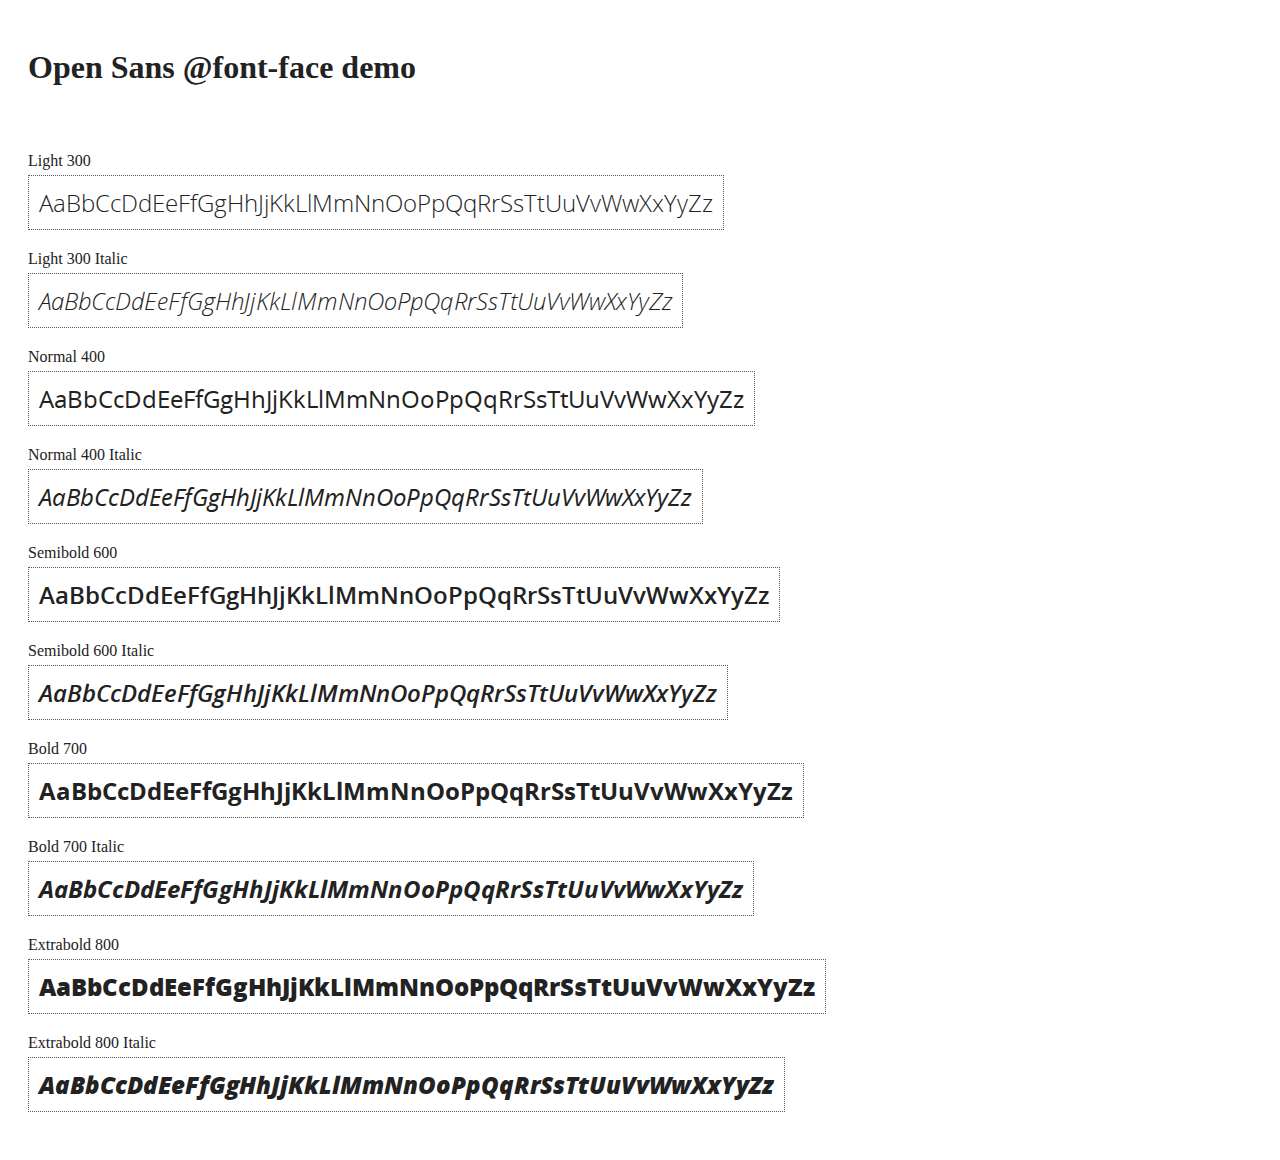
<file: Stylzz/js/angular-1.4.5/docs/components/open-sans-fontface-1.0.4/index.html>
<!DOCTYPE html>
<html>
	<head>
		<title>Open Sans @font-face demo</title>
		<meta charset="UTF-8" />
		<link rel="stylesheet" href="open-sans.css" type="text/css" />
		<style>
		body {
			padding: 20px;
			color: #222;
			background: #fff;
		}

		span { display: block; }

		.font-demo {
			display: inline-block;
			margin: 5px 0 20px;
			padding: 10px;
			border: 1px dotted #555;
			font-family: 'Open Sans';
			font-size: 24px;
		}
		</style>
	</head>
	<body>
		<h1>Open Sans @font-face demo</h1>
		<div style="margin-bottom:20px">
			<iframe src="http://ghbtns.com/github-btn.html?user=FontFaceKit&amp;repo=open-sans&amp;type=watch&amp;count=true"
					style="width:110px;height:20px;border:0"></iframe>
			<iframe src="http://ghbtns.com/github-btn.html?user=FontFaceKit&amp;repo=open-sans&amp;type=fork&amp;count=true"
					style="width:95px;height:20px;border:0"></iframe>
		</div>

		<span>Light 300</span>
		<div class="font-demo" style="font-weight:300">
			AaBbCcDdEeFfGgHhJjKkLlMmNnOoPpQqRrSsTtUuVvWwXxYyZz
		</div>

		<span>Light 300 Italic</span>
		<div class="font-demo" style="font-weight:300;font-style:italic">
			AaBbCcDdEeFfGgHhJjKkLlMmNnOoPpQqRrSsTtUuVvWwXxYyZz
		</div>

		<span>Normal 400</span>
		<div class="font-demo">
			AaBbCcDdEeFfGgHhJjKkLlMmNnOoPpQqRrSsTtUuVvWwXxYyZz
		</div>

		<span>Normal 400 Italic</span>
		<div class="font-demo" style="font-style:italic">
			AaBbCcDdEeFfGgHhJjKkLlMmNnOoPpQqRrSsTtUuVvWwXxYyZz
		</div>

		<span>Semibold 600</span>
		<div class="font-demo" style="font-weight:600">
			AaBbCcDdEeFfGgHhJjKkLlMmNnOoPpQqRrSsTtUuVvWwXxYyZz
		</div>

		<span>Semibold 600 Italic</span>
		<div class="font-demo" style="font-weight:600;font-style:italic">
			AaBbCcDdEeFfGgHhJjKkLlMmNnOoPpQqRrSsTtUuVvWwXxYyZz
		</div>

		<span>Bold 700</span>
		<div class="font-demo" style="font-weight:700">
			AaBbCcDdEeFfGgHhJjKkLlMmNnOoPpQqRrSsTtUuVvWwXxYyZz
		</div>

		<span>Bold 700 Italic</span>
		<div class="font-demo" style="font-weight:700;font-style:italic">
			AaBbCcDdEeFfGgHhJjKkLlMmNnOoPpQqRrSsTtUuVvWwXxYyZz
		</div>

		<span>Extrabold 800</span>
		<div class="font-demo" style="font-weight:800">
			AaBbCcDdEeFfGgHhJjKkLlMmNnOoPpQqRrSsTtUuVvWwXxYyZz
		</div>

		<span>Extrabold 800 Italic</span>
		<div class="font-demo" style="font-weight:800;font-style:italic">
			AaBbCcDdEeFfGgHhJjKkLlMmNnOoPpQqRrSsTtUuVvWwXxYyZz
		</div>
	</body>
</html>
</file>
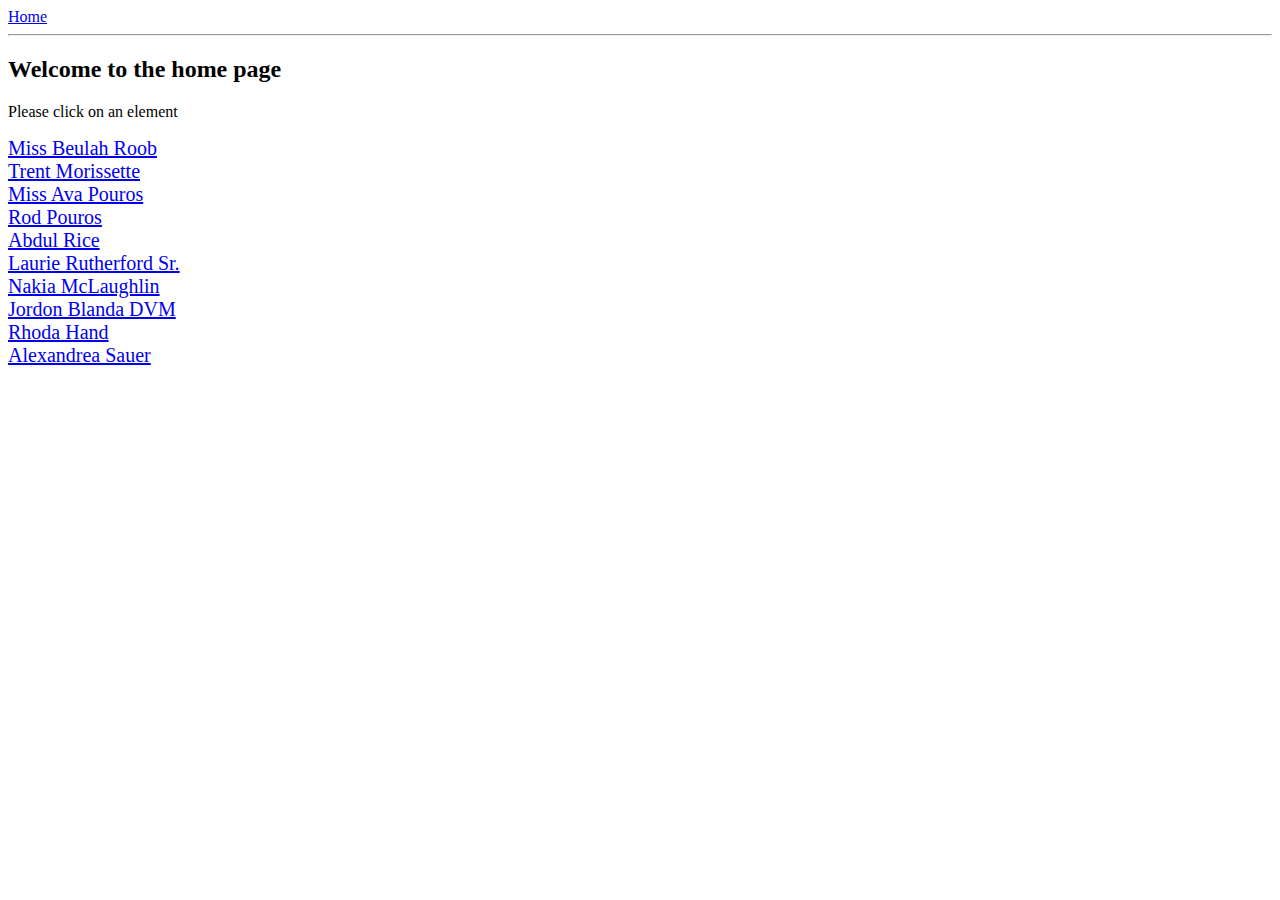
<file: Stylzz/js/angular-1.4.5/docs/examples/example-anchoringExample/index.html>
<!doctype html>
<html lang="en">
<head>
  <meta charset="UTF-8">
  <title>Example - example-anchoringExample</title>
  <link href="animations.css" rel="stylesheet" type="text/css">
  

  <script src="../../../angular.min.js"></script>
  <script src="../../../angular-animate.js"></script>
  <script src="../../../angular-route.js"></script>
  <script src="script.js"></script>
  

  
</head>
<body ng-app="anchoringExample">
  <a href="#/">Home</a>
<hr />
<div class="view-container">
  <div ng-view class="view"></div>
</div>
</body>
</html>
</file>
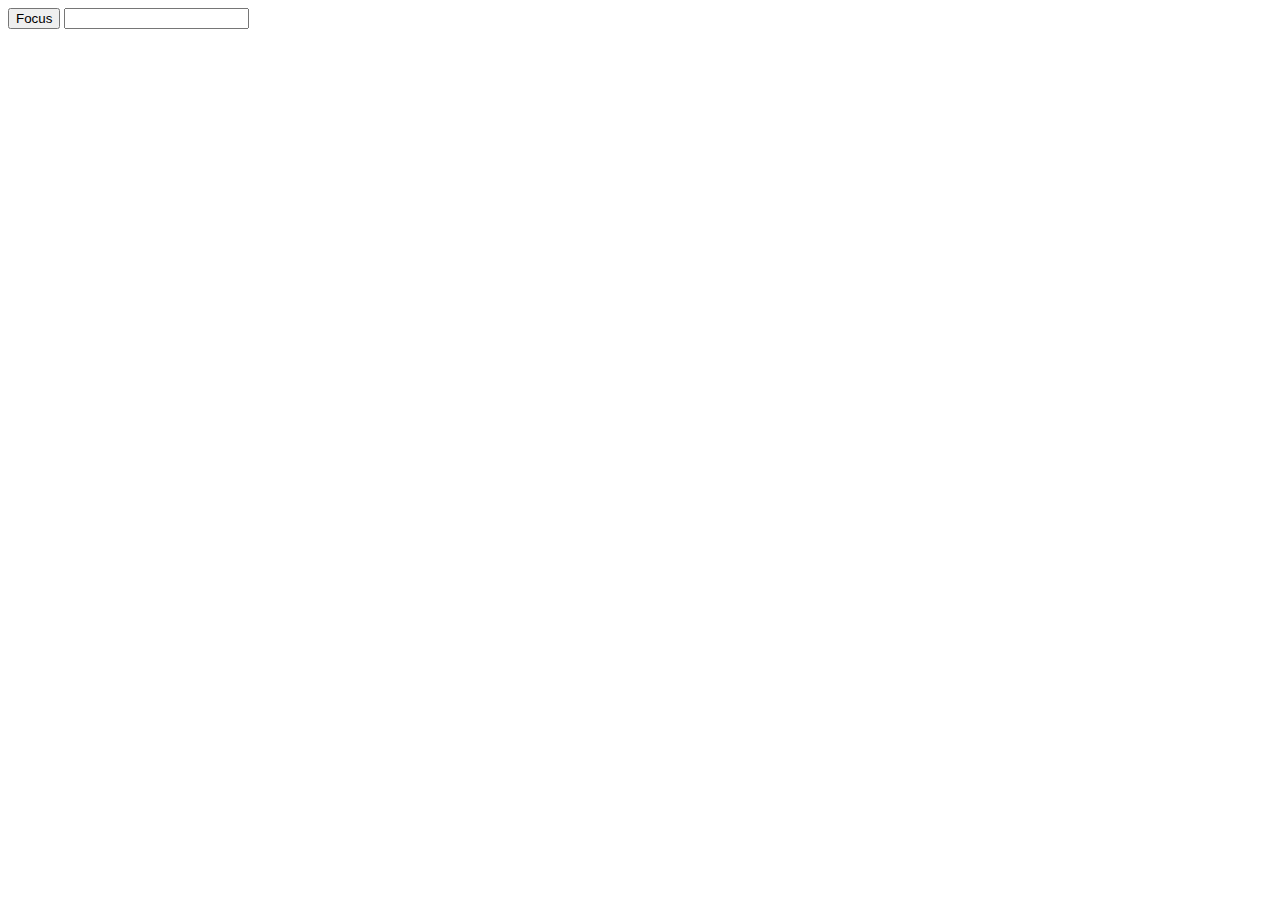
<file: Stylzz/js/angular-1.4.5/docs/examples/example-error-$rootScope-inprog/index.html>
<!doctype html>
<html lang="en">
<head>
  <meta charset="UTF-8">
  <title>Example - example-error-$rootScope-inprog</title>
  

  <script src="../../../angular.min.js"></script>
  <script src="app.js"></script>
  

  
</head>
<body ng-app="app">
  <button ng-click="focusInput = true">Focus</button>
<input ng-focus="count = count + 1" set-focus-if="focusInput" />
</body>
</html>
</file>
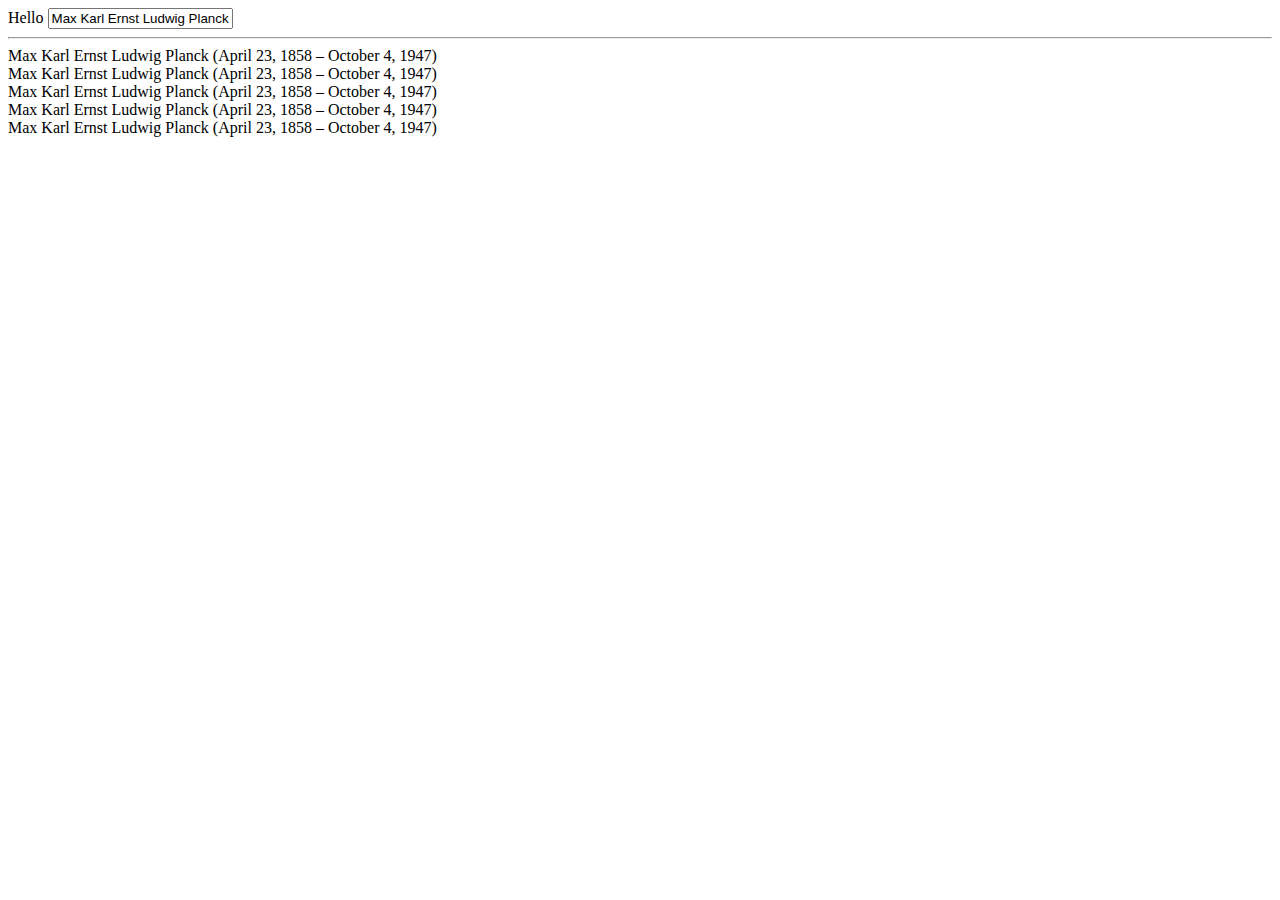
<file: Stylzz/js/angular-1.4.5/docs/examples/example-example10/index.html>
<!doctype html>
<html lang="en">
<head>
  <meta charset="UTF-8">
  <title>Example - example-example10</title>
  

  <script src="../../../angular.min.js"></script>
  <script src="script.js"></script>
  

  
</head>
<body ng-app="docsBindExample">
  <div ng-controller="Controller">
  Hello <input ng-model='name'> <hr/>
  <span ng-bind="name"></span> <br/>
  <span ng:bind="name"></span> <br/>
  <span ng_bind="name"></span> <br/>
  <span data-ng-bind="name"></span> <br/>
  <span x-ng-bind="name"></span> <br/>
</div>
</body>
</html>
</file>
<file: Stylzz/js/angular-1.4.5/docs/components/open-sans-fontface-1.0.4/open-sans.css>
/* Open Sans @font-face kit */

/* BEGIN Light */
@font-face {
  font-family: 'Open Sans';
  src: url('fonts/Light/OpenSans-Light.eot');
  src: url('fonts/Light/OpenSans-Light.eot?#iefix') format('embedded-opentype'),
       url('fonts/Light/OpenSans-Light.woff') format('woff'),
       url('fonts/Light/OpenSans-Light.ttf') format('truetype'),
       url('fonts/Light/OpenSans-Light.svg#OpenSansLight') format('svg');
  font-weight: 300;
  font-style: normal;
}
/* END Light */

/* BEGIN Light Italic */
@font-face {
  font-family: 'Open Sans';
  src: url('fonts/LightItalic/OpenSans-LightItalic.eot');
  src: url('fonts/LightItalic/OpenSans-LightItalic.eot?#iefix') format('embedded-opentype'),
       url('fonts/LightItalic/OpenSans-LightItalic.woff') format('woff'),
       url('fonts/LightItalic/OpenSans-LightItalic.ttf') format('truetype'),
       url('fonts/LightItalic/OpenSans-LightItalic.svg#OpenSansLightItalic') format('svg');
  font-weight: 300;
  font-style: italic;
}
/* END Light Italic */

/* BEGIN Regular */
@font-face {
  font-family: 'Open Sans';
  src: url('fonts/Regular/OpenSans-Regular.eot');
  src: url('fonts/Regular/OpenSans-Regular.eot?#iefix') format('embedded-opentype'),
       url('fonts/Regular/OpenSans-Regular.woff') format('woff'),
       url('fonts/Regular/OpenSans-Regular.ttf') format('truetype'),
       url('fonts/Regular/OpenSans-Regular.svg#OpenSansRegular') format('svg');
  font-weight: normal;
  font-style: normal;
}
/* END Regular */

/* BEGIN Italic */
@font-face {
  font-family: 'Open Sans';
  src: url('fonts/Italic/OpenSans-Italic.eot');
  src: url('fonts/Italic/OpenSans-Italic.eot?#iefix') format('embedded-opentype'),
       url('fonts/Italic/OpenSans-Italic.woff') format('woff'),
       url('fonts/Italic/OpenSans-Italic.ttf') format('truetype'),
       url('fonts/Italic/OpenSans-Italic.svg#OpenSansItalic') format('svg');
  font-weight: normal;
  font-style: italic;
}
/* END Italic */

/* BEGIN Semibold */
@font-face {
  font-family: 'Open Sans';
  src: url('fonts/Semibold/OpenSans-Semibold.eot');
  src: url('fonts/Semibold/OpenSans-Semibold.eot?#iefix') format('embedded-opentype'),
       url('fonts/Semibold/OpenSans-Semibold.woff') format('woff'),
       url('fonts/Semibold/OpenSans-Semibold.ttf') format('truetype'),
       url('fonts/Semibold/OpenSans-Semibold.svg#OpenSansSemibold') format('svg');
  font-weight: 600;
  font-style: normal;
}
/* END Semibold */

/* BEGIN Semibold Italic */
@font-face {
  font-family: 'Open Sans';
  src: url('fonts/SemiboldItalic/OpenSans-SemiboldItalic.eot');
  src: url('fonts/SemiboldItalic/OpenSans-SemiboldItalic.eot?#iefix') format('embedded-opentype'),
       url('fonts/SemiboldItalic/OpenSans-SemiboldItalic.woff') format('woff'),
       url('fonts/SemiboldItalic/OpenSans-SemiboldItalic.ttf') format('truetype'),
       url('fonts/SemiboldItalic/OpenSans-SemiboldItalic.svg#OpenSansSemiboldItalic') format('svg');
  font-weight: 600;
  font-style: italic;
}
/* END Semibold Italic */

/* BEGIN Bold */
@font-face {
  font-family: 'Open Sans';
  src: url('fonts/Bold/OpenSans-Bold.eot');
  src: url('fonts/Bold/OpenSans-Bold.eot?#iefix') format('embedded-opentype'),
       url('fonts/Bold/OpenSans-Bold.woff') format('woff'),
       url('fonts/Bold/OpenSans-Bold.ttf') format('truetype'),
       url('fonts/Bold/OpenSans-Bold.svg#OpenSansBold') format('svg');
  font-weight: bold;
  font-style: normal;
}
/* END Bold */

/* BEGIN Bold Italic */
@font-face {
  font-family: 'Open Sans';
  src: url('fonts/BoldItalic/OpenSans-BoldItalic.eot');
  src: url('fonts/BoldItalic/OpenSans-BoldItalic.eot?#iefix') format('embedded-opentype'),
       url('fonts/BoldItalic/OpenSans-BoldItalic.woff') format('woff'),
       url('fonts/BoldItalic/OpenSans-BoldItalic.ttf') format('truetype'),
       url('fonts/BoldItalic/OpenSans-BoldItalic.svg#OpenSansBoldItalic') format('svg');
  font-weight: bold;
  font-style: italic;
}
/* END Bold Italic */

/* BEGIN Extrabold */
@font-face {
  font-family: 'Open Sans';
  src: url('fonts/ExtraBold/OpenSans-ExtraBold.eot');
  src: url('fonts/ExtraBold/OpenSans-ExtraBold.eot?#iefix') format('embedded-opentype'),
       url('fonts/ExtraBold/OpenSans-ExtraBold.woff') format('woff'),
       url('fonts/ExtraBold/OpenSans-ExtraBold.ttf') format('truetype'),
       url('fonts/ExtraBold/OpenSans-ExtraBold.svg#OpenSansExtrabold') format('svg');
  font-weight: 800;
  font-style: normal;
}
/* END Extrabold */

/* BEGIN Extrabold Italic */
@font-face {
  font-family: 'Open Sans';
  src: url('fonts/ExtraBoldItalic/OpenSans-ExtraBoldItalic.eot');
  src: url('fonts/ExtraBoldItalic/OpenSans-ExtraBoldItalic.eot?#iefix') format('embedded-opentype'),
       url('fonts/ExtraBoldItalic/OpenSans-ExtraBoldItalic.woff') format('woff'),
       url('fonts/ExtraBoldItalic/OpenSans-ExtraBoldItalic.ttf') format('truetype'),
       url('fonts/ExtraBoldItalic/OpenSans-ExtraBoldItalic.svg#OpenSansExtraboldItalic') format('svg');
  font-weight: 800;
  font-style: italic;
}
/* END Extrabold Italic */
</file>
<file: Stylzz/js/angular-1.4.5/docs/examples/example-anchoringExample/animations.css>
.record {
  display:block;
  font-size:20px;
}
.profile {
  background:black;
  color:white;
  font-size:100px;
}
.view-container {
  position:relative;
}
.view-container > .view.ng-animate {
  position:absolute;
  top:0;
  left:0;
  width:100%;
  min-height:500px;
}
.view.ng-enter, .view.ng-leave,
.record.ng-anchor {
  transition:0.5s linear all;
}
.view.ng-enter {
  transform:translateX(100%);
}
.view.ng-enter.ng-enter-active, .view.ng-leave {
  transform:translateX(0%);
}
.view.ng-leave.ng-leave-active {
  transform:translateX(-100%);
}
.record.ng-anchor-out {
  background:red;
}
</file>
